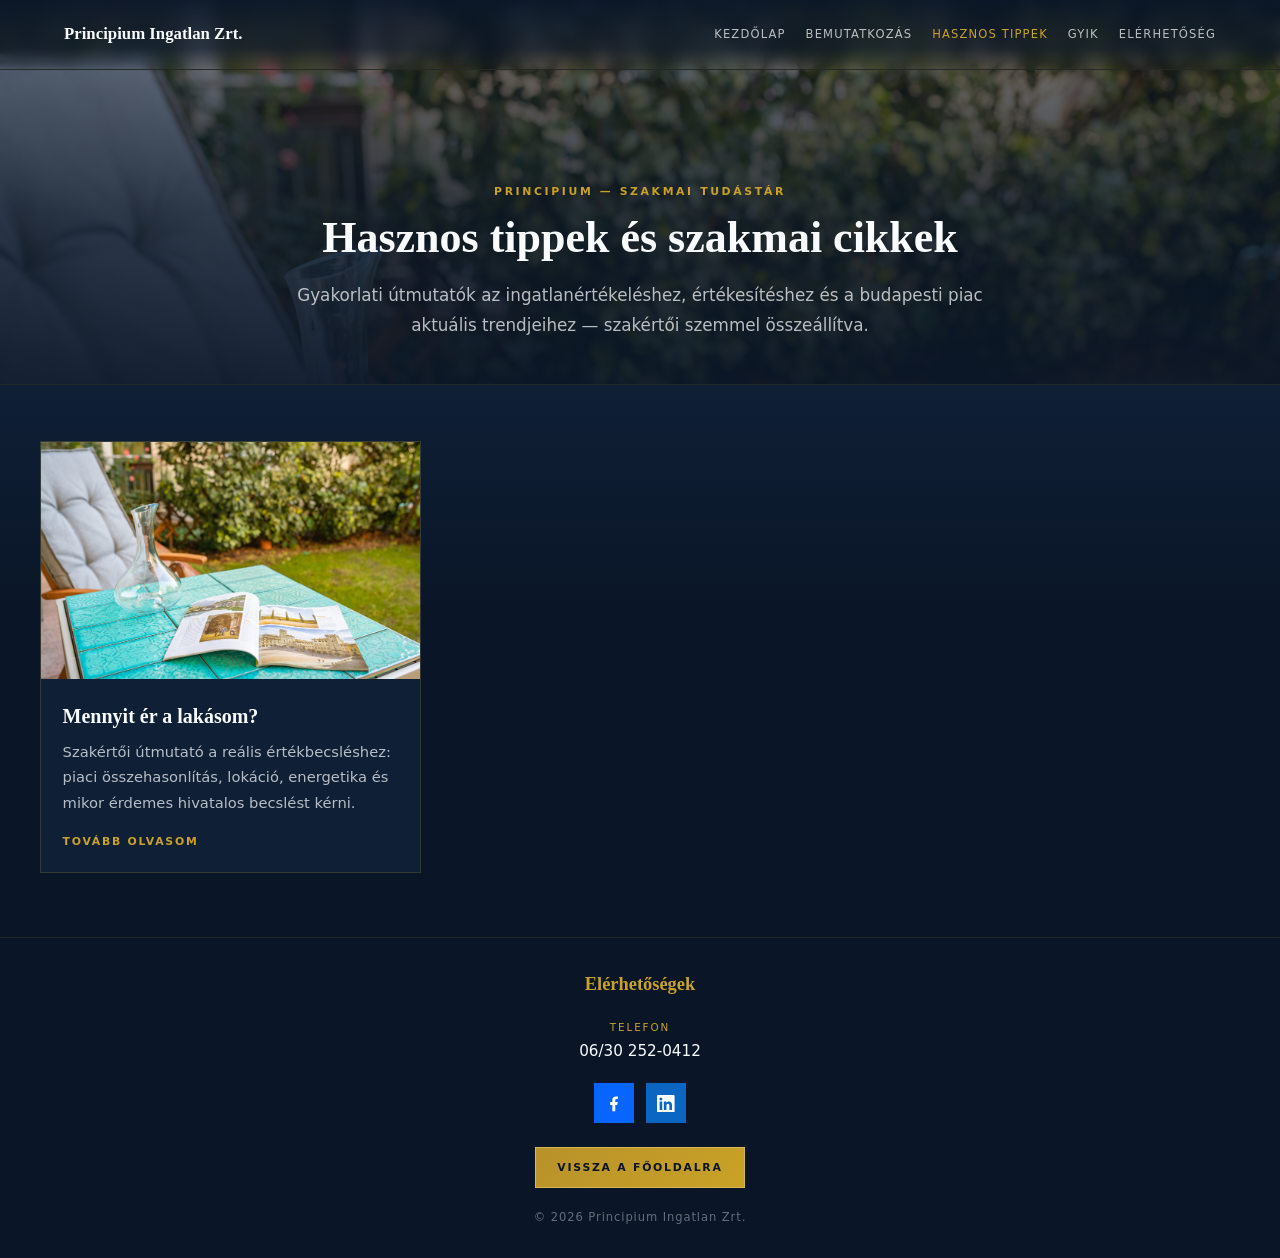
<file: cikkek/index.html>
<!DOCTYPE html>
<html lang="hu">
<head>
  <meta charset="UTF-8">
  <meta name="viewport" content="width=device-width, initial-scale=1.0">
  <meta http-equiv="Content-Security-Policy" content="default-src 'self'; script-src 'self' https://unpkg.com; style-src 'self' 'unsafe-inline' https://fonts.googleapis.com https://unpkg.com; font-src 'self' https://fonts.gstatic.com; img-src 'self' data:; connect-src 'self'; form-action 'self'; base-uri 'self'; object-src 'none'">
  <meta http-equiv="X-Content-Type-Options" content="nosniff">
  <meta name="referrer" content="strict-origin-when-cross-origin">
  <meta name="description" content="Hasznos tippek és szakmai cikkek — Principium Ingatlan Zrt.">
  <title>Hasznos tippek | Principium Ingatlan Zrt.</title>
  <link rel="preconnect" href="https://fonts.googleapis.com">
  <link rel="preconnect" href="https://fonts.gstatic.com" crossorigin>
  <link href="https://fonts.googleapis.com/css2?family=Montserrat:wght@300;400;500;600;700&family=Playfair+Display:ital,wght@0,500;0,600;0,700;1,500&display=swap" rel="stylesheet">
  <link rel="stylesheet" href="style.css">
  <link rel="stylesheet" href="https://unpkg.com/aos@2.3.4/dist/aos.css" integrity="sha384-/rJKQnzOkEo+daG0jMjU1IwwY9unxt1NBw3Ef2fmOJ3PW/TfAg2KXVoWwMZQZtw9" crossorigin="anonymous">
  <link rel="stylesheet" href="../footer-shared.css">
</head>
<body class="hub-page">
  <header class="site-header">
    <div class="header-inner">
      <a href="../index.html#home" class="logo">Principium Ingatlan Zrt.</a>
      <nav class="nav" aria-label="Fő navigáció">
        <a href="../index.html#home">Kezdőlap</a>
        <a href="../index.html#about">Bemutatkozás</a>
        <a href="./index.html" aria-current="page">Hasznos tippek</a>
        <a href="../FAQ/index.html">GYIK</a>
        <a href="../index.html#contact">Elérhetőség</a>
      </nav>
      <button type="button" class="nav-toggle" aria-expanded="false" aria-controls="mobile-nav" aria-label="Menü megnyitása">
        <span></span><span></span><span></span>
      </button>
    </div>
    <div id="mobile-nav" class="mobile-nav" hidden>
      <a href="../index.html#home">Kezdőlap</a>
      <a href="../index.html#about">Bemutatkozás</a>
      <a href="./index.html" aria-current="page">Hasznos tippek</a>
      <a href="../FAQ/index.html">GYIK</a>
      <a href="../index.html#contact">Elérhetőség</a>
    </div>
  </header>

  <section class="hub-hero parallax-section" aria-labelledby="hub-title">
    <div class="hub-hero-bg parallax-bg" style="--bg-image: url('../images/mennyiter.jpg');"></div>
    <div class="hub-hero-overlay"></div>
    <div class="hub-hero-content">
      <p class="hub-eyebrow">Principium — szakmai tudástár</p>
      <h1 id="hub-title" class="hub-title"></h1>
      <p id="hub-lead" class="hub-lead"></p>
    </div>
  </section>

  <main class="hub-main">
    <div class="hub-inner">
      <div id="articles-grid" class="articles-grid" role="list"></div>
      <p id="articles-empty" class="hub-empty" hidden>Jelenleg nincs megjeleníthető cikk.</p>
      <p id="articles-error" class="hub-error" hidden>A cikkek betöltése nem sikerült. Használjon helyi szervert (pl. Live Server).</p>
    </div>
  </main>

  <footer class="hub-footer">
    <div class="footer-contact">
      <h2 class="footer-heading">Elérhetőségek</h2>
      <ul class="contact-list">
        <li><span class="label">Telefon</span> <a href="#" class="contact-link" id="link-phone" data-bind="telefon"></a></li>
      </ul>
      <div class="social-row" id="social-row">
        <a href="#" class="social-link" id="social-fb" data-bind="social_facebook" target="_blank" rel="noopener noreferrer" aria-label="Facebook" hidden>
          <svg class="social-icon" viewBox="0 0 24 24" width="18" height="18" fill="currentColor" aria-hidden="true" focusable="false"><path d="M14 13.5h2.5l1-4H14v-2c0-1.03 0-2 2-2h1.5V2.14c-.33-.04-1.55-.14-2.84-.14C11.92 2 10 3.66 10 6.7v2.8H7v4h3V22h4v-8.5z"/></svg>
        </a>
        <a href="#" class="social-link" id="social-li" data-bind="social_linkedin" target="_blank" rel="noopener noreferrer" aria-label="LinkedIn" hidden>
          <svg class="social-icon" viewBox="0 0 24 24" width="18" height="18" fill="currentColor" aria-hidden="true" focusable="false"><path d="M20.45 20.45h-3.56v-5.57c0-1.33-.02-3.04-1.85-3.04-1.85 0-2.14 1.45-2.14 2.94v5.67H9.35V9h3.41v1.56h.05c.48-.9 1.64-1.85 3.37-1.85 3.6 0 4.27 2.37 4.27 5.46v6.28zM5.34 7.43a2.06 2.06 0 1 1 0-4.12 2.06 2.06 0 0 1 0 4.12zM7.12 20.45H3.56V9h3.56v11.45zM22.22 0H1.77C.79 0 0 .77 0 1.72v20.56C0 23.23.79 24 1.77 24h20.45c.98 0 1.78-.77 1.78-1.72V1.72C24 .77 23.2 0 22.22 0z"/></svg>
        </a>
      </div>
    </div>
    <a href="../index.html#home" class="btn-back">Vissza a főoldalra</a>
    <p class="hub-footer-copy">&copy; <span id="hub-year"></span> Principium Ingatlan Zrt.</p>
  </footer>

  <script src="https://unpkg.com/aos@2.3.4/dist/aos.js" integrity="sha384-n1AULnKdMJlK1oQCLNDL9qZsDgXtH6jRYFCpBtWFc+a9Yve0KSoMn575rk755NJZ" crossorigin="anonymous"></script>
  <script src="../shared.js"></script>
  <script src="script.js"></script>
  <script src="../footer-bind.js" data-json="../data.json"></script>
</body>
</html>
</file>
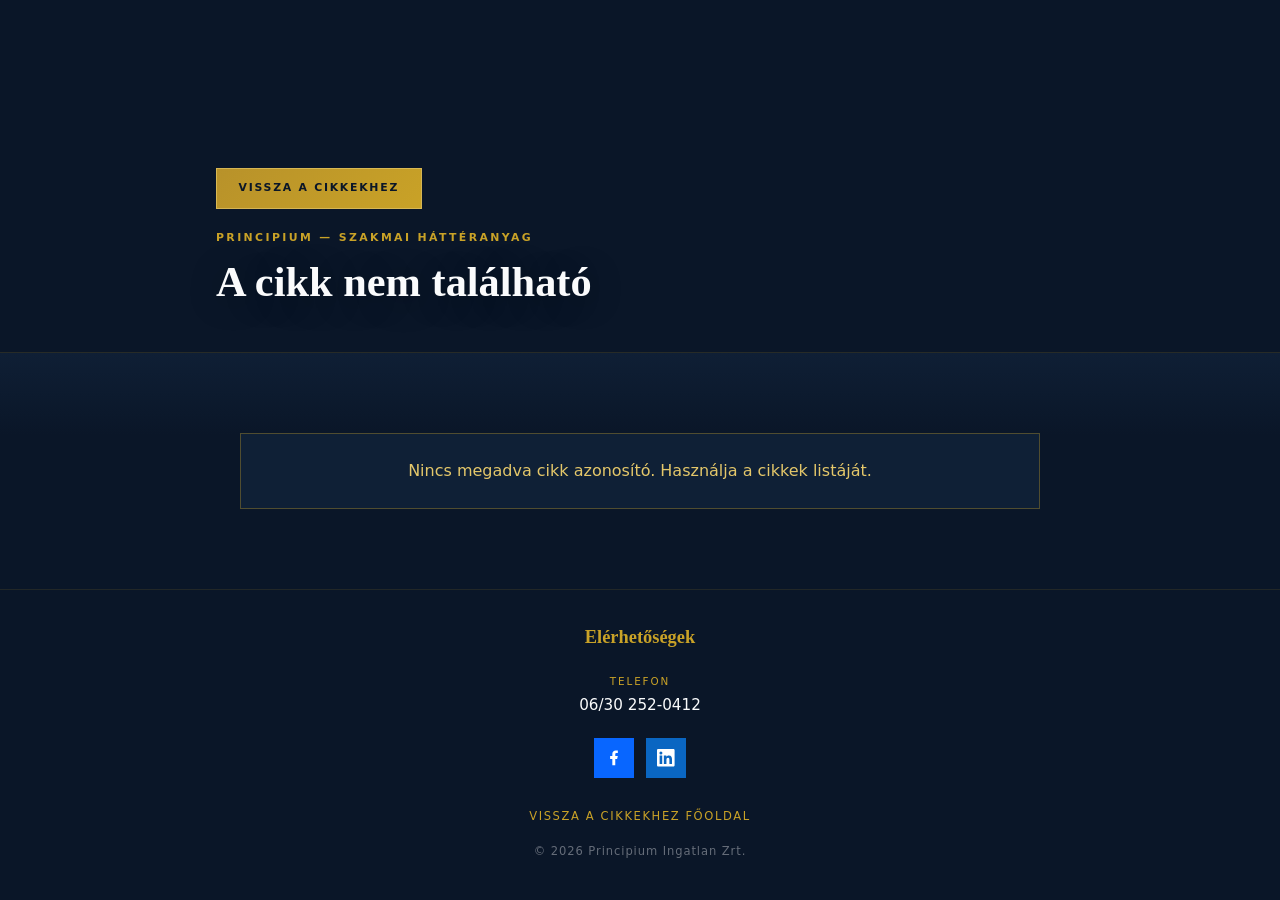
<file: cikkek/cikk.html>
<!DOCTYPE html>
<html lang="hu">
<head>
  <meta charset="UTF-8">
  <meta name="viewport" content="width=device-width, initial-scale=1.0">
  <meta http-equiv="Content-Security-Policy" content="default-src 'self'; script-src 'self' https://unpkg.com; style-src 'self' 'unsafe-inline' https://fonts.googleapis.com https://unpkg.com; font-src 'self' https://fonts.gstatic.com; img-src 'self' data:; connect-src 'self'; form-action 'self'; base-uri 'self'; object-src 'none'">
  <meta http-equiv="X-Content-Type-Options" content="nosniff">
  <meta name="referrer" content="strict-origin-when-cross-origin">
  <meta name="description" content="Szakmai cikk — Principium Ingatlan Zrt.">
  <title>Cikk | Principium Ingatlan Zrt.</title>
  <link rel="preconnect" href="https://fonts.googleapis.com">
  <link rel="preconnect" href="https://fonts.gstatic.com" crossorigin>
  <link href="https://fonts.googleapis.com/css2?family=Montserrat:wght@300;400;500;600;700&family=Playfair+Display:ital,wght@0,500;0,600;0,700;1,500&display=swap" rel="stylesheet">
  <link rel="stylesheet" href="article.css">
  <link rel="stylesheet" href="https://unpkg.com/aos@2.3.4/dist/aos.css" integrity="sha384-/rJKQnzOkEo+daG0jMjU1IwwY9unxt1NBw3Ef2fmOJ3PW/TfAg2KXVoWwMZQZtw9" crossorigin="anonymous">
  <link rel="stylesheet" href="../footer-shared.css">
</head>
<body class="article-page">
  <header class="article-header parallax-section" aria-labelledby="article-page-title">
    <div id="article-header-bg" class="article-header-bg parallax-bg"></div>
    <div class="article-header-overlay"></div>
    <div class="article-header-inner">
      <a href="./index.html" class="btn-back">Vissza a cikkekhez</a>
      <p class="article-kicker">Principium — szakmai háttéranyag</p>
      <h1 id="article-page-title" class="article-title"></h1>
    </div>
  </header>

  <main class="article-main">
    <div class="article-container">
      <p class="article-lead" id="article-lead" hidden></p>
      <div class="article-body" id="article-body"></div>

      <aside class="article-cta" id="article-cta" aria-labelledby="cta-heading" hidden data-aos="fade-up">
        <h2 id="cta-heading" class="article-cta-title">Kérjen pontos értékbecslést</h2>
        <p class="article-cta-text">
          Ha szeretné tudni, hol helyezkedik el az ingatlana a piacon, írjon nekünk — személyre szabott, szakmailag alátámasztott tájékoztatást adunk.
        </p>
        <p class="article-cta-email-wrap">
          <a class="article-cta-email" id="cta-email-link" href="../index.html#contact">Értékbecslést kérek</a>
        </p>
      </aside>

      <p id="article-error" class="article-error-block" hidden></p>
    </div>
  </main>

  <footer class="article-footer">
    <div class="footer-contact">
      <h2 class="footer-heading">Elérhetőségek</h2>
      <ul class="contact-list">
        <li><span class="label">Telefon</span> <a href="#" class="contact-link" id="link-phone" data-bind="telefon"></a></li>
      </ul>
      <div class="social-row" id="social-row">
        <a href="#" class="social-link" id="social-fb" data-bind="social_facebook" target="_blank" rel="noopener noreferrer" aria-label="Facebook" hidden>
          <svg class="social-icon" viewBox="0 0 24 24" width="18" height="18" fill="currentColor" aria-hidden="true" focusable="false"><path d="M14 13.5h2.5l1-4H14v-2c0-1.03 0-2 2-2h1.5V2.14c-.33-.04-1.55-.14-2.84-.14C11.92 2 10 3.66 10 6.7v2.8H7v4h3V22h4v-8.5z"/></svg>
        </a>
        <a href="#" class="social-link" id="social-li" data-bind="social_linkedin" target="_blank" rel="noopener noreferrer" aria-label="LinkedIn" hidden>
          <svg class="social-icon" viewBox="0 0 24 24" width="18" height="18" fill="currentColor" aria-hidden="true" focusable="false"><path d="M20.45 20.45h-3.56v-5.57c0-1.33-.02-3.04-1.85-3.04-1.85 0-2.14 1.45-2.14 2.94v5.67H9.35V9h3.41v1.56h.05c.48-.9 1.64-1.85 3.37-1.85 3.6 0 4.27 2.37 4.27 5.46v6.28zM5.34 7.43a2.06 2.06 0 1 1 0-4.12 2.06 2.06 0 0 1 0 4.12zM7.12 20.45H3.56V9h3.56v11.45zM22.22 0H1.77C.79 0 0 .77 0 1.72v20.56C0 23.23.79 24 1.77 24h20.45c.98 0 1.78-.77 1.78-1.72V1.72C24 .77 23.2 0 22.22 0z"/></svg>
        </a>
      </div>
    </div>
    <a href="./index.html" class="article-footer-home">Vissza a cikkekhez</a>
    <a href="../index.html#home" class="article-footer-home">Főoldal</a>
    <p class="article-footer-copy">&copy; <span id="article-year"></span> Principium Ingatlan Zrt.</p>
  </footer>

  <script src="https://unpkg.com/aos@2.3.4/dist/aos.js" integrity="sha384-n1AULnKdMJlK1oQCLNDL9qZsDgXtH6jRYFCpBtWFc+a9Yve0KSoMn575rk755NJZ" crossorigin="anonymous"></script>
  <script src="../shared.js"></script>
  <script src="cikk.js"></script>
  <script src="../footer-bind.js" data-json="../data.json"></script>
</body>
</html>
</file>
<file: cikkek/style.css>
/* Cikkgyűjtő hub — Principium sötétkék / arany */

:root {
  --navy-950: #0a1628;
  --navy-900: #0f1f35;
  --navy-800: #152a45;
  --gold-400: #c9a227;
  --gold-500: #b8922a;
  --gold-300: #e4c76a;
  --white: #fafbfc;
  --muted: rgba(250, 251, 252, 0.72);
  --font-sans: "Montserrat", system-ui, sans-serif;
  --font-serif: "Playfair Display", Georgia, serif;
  --header-h: 70px;
  --ease-out: cubic-bezier(0.22, 1, 0.36, 1);
}

*,
*::before,
*::after {
  box-sizing: border-box;
}

html {
  scroll-behavior: smooth;
}

body.hub-page {
  margin: 0;
  font-family: var(--font-sans);
  color: var(--white);
  background: var(--navy-950);
  line-height: 1.6;
  overflow-x: hidden;
}

a {
  color: var(--gold-300);
  text-decoration: none;
  transition: color 0.2s var(--ease-out);
}

img {
  max-width: 100%;
  height: auto;
  display: block;
}

/* Header — főoldal stílus */
.site-header {
  position: fixed;
  top: 0;
  left: 0;
  right: 0;
  width: 100%;
  height: var(--header-h);
  z-index: 100;
  background: linear-gradient(180deg, rgba(10, 22, 40, 0.95) 0%, rgba(10, 22, 40, 0.65) 70%, transparent 100%);
  backdrop-filter: blur(8px);
  border-bottom: 1px solid rgba(201, 162, 39, 0.12);
}

.header-inner {
  width: 100%;
  max-width: 1200px;
  height: 100%;
  margin: 0 auto;
  padding: 0 1.5rem;
  display: flex;
  align-items: center;
  justify-content: space-between;
  gap: 1rem;
}

.logo {
  font-family: var(--font-serif);
  font-weight: 600;
  font-size: 1.05rem;
  color: var(--white);
  white-space: nowrap;
}

.logo:hover {
  color: var(--gold-300);
}

.nav {
  display: flex;
  flex-wrap: wrap;
  justify-content: flex-end;
  gap: 1.25rem;
  row-gap: 0.5rem;
}

.nav a {
  font-size: 0.72rem;
  font-weight: 500;
  letter-spacing: 0.1em;
  text-transform: uppercase;
  color: var(--muted);
}

.nav a:hover,
.nav a[aria-current="page"] {
  color: var(--gold-400);
}

.nav-toggle {
  display: none;
  flex-direction: column;
  gap: 5px;
  margin-left: auto;
  background: none;
  border: none;
  cursor: pointer;
  padding: 0.5rem;
}

.nav-toggle span {
  display: block;
  width: 22px;
  height: 2px;
  background: var(--gold-400);
  transition: transform 0.25s ease, opacity 0.2s ease;
}

.mobile-nav {
  display: none;
  position: absolute;
  top: 100%;
  left: 0;
  right: 0;
  z-index: 200;
  flex-direction: column;
  padding: 0.75rem 1.5rem 1.25rem;
  gap: 0.75rem;
  /* Tömör háttér: iOS Safari áttetszőség/újrarajzolás-bug elkerülése fixed + backdrop-filter mellett */
  background: #0a1628;
  border-bottom: 1px solid rgba(201, 162, 39, 0.15);
  box-shadow: 0 16px 28px rgba(0, 0, 0, 0.4);
  max-height: calc(100vh - 100%);
  overflow-y: auto;
  -webkit-overflow-scrolling: touch;
}

.mobile-nav a {
  font-size: 0.85rem;
  letter-spacing: 0.1em;
  text-transform: uppercase;
  color: var(--muted);
  padding: 0.6rem 0;
}

.mobile-nav:not([hidden]) {
  display: flex;
}

/* Hamburger → X átmenet, ha nyitva a menü (vizuális visszajelzés) */
.nav-toggle.is-open span:nth-child(1) {
  transform: translateY(7px) rotate(45deg);
}

.nav-toggle.is-open span:nth-child(2) {
  opacity: 0;
}

.nav-toggle.is-open span:nth-child(3) {
  transform: translateY(-7px) rotate(-45deg);
}

@media (max-width: 900px) {
  .nav {
    display: none;
  }

  .nav-toggle {
    display: flex;
  }
}

/* Hero */
.parallax-section {
  position: relative;
}

.parallax-bg {
  position: absolute;
  inset: 0;
  background-image: var(--bg-image);
  background-size: cover;
  background-position: center;
  background-repeat: no-repeat;
  background-attachment: fixed;
  z-index: 0;
}

@media (max-width: 900px), (prefers-reduced-motion: reduce) {
  .parallax-bg {
    background-attachment: scroll;
  }
}

.hub-hero {
  min-height: clamp(16rem, 42vw, 24rem);
  display: flex;
  align-items: flex-end;
  padding: calc(var(--header-h) + 2rem) 1.5rem 2.75rem;
  text-align: center;
}

.hub-hero-overlay {
  position: absolute;
  inset: 0;
  z-index: 1;
  background: linear-gradient(
    180deg,
    rgba(10, 22, 40, 0.5) 0%,
    rgba(10, 22, 40, 0.82) 55%,
    rgba(10, 22, 40, 0.94) 100%
  );
}

.hub-hero-content {
  position: relative;
  z-index: 2;
  width: 100%;
  max-width: 44rem;
  margin: 0 auto;
}

.hub-eyebrow {
  margin: 0 0 0.75rem;
  font-size: 0.68rem;
  font-weight: 600;
  letter-spacing: 0.24em;
  text-transform: uppercase;
  color: var(--gold-400);
}

.hub-title {
  font-family: var(--font-serif);
  font-weight: 600;
  font-size: clamp(1.85rem, 4vw, 2.75rem);
  line-height: 1.2;
  margin: 0 0 1rem;
}

.hub-lead {
  margin: 0;
  font-size: 1.05rem;
  font-weight: 300;
  color: var(--muted);
  line-height: 1.75;
}

/* Grid */
.hub-main {
  padding: 3.5rem 1.5rem 4rem;
  background: linear-gradient(180deg, var(--navy-900) 0%, var(--navy-950) 40%);
  border-top: 1px solid rgba(201, 162, 39, 0.12);
}

.hub-inner {
  max-width: 1200px;
  margin: 0 auto;
}

.articles-grid {
  display: grid;
  grid-template-columns: repeat(auto-fill, minmax(min(100%, 320px), 1fr));
  gap: 1.75rem;
}

.article-card {
  margin: 0;
  height: 100%;
}

.article-card-link {
  display: flex;
  flex-direction: column;
  height: 100%;
  color: inherit;
  background: rgba(21, 42, 69, 0.5);
  border: 1px solid rgba(201, 162, 39, 0.2);
  transition: border-color 0.3s var(--ease-out), transform 0.3s var(--ease-out), box-shadow 0.3s var(--ease-out);
  overflow: hidden;
}

.article-card-link:hover {
  border-color: rgba(201, 162, 39, 0.5);
  transform: translateY(-4px);
  box-shadow: 0 20px 50px rgba(0, 0, 0, 0.35);
  color: inherit;
}

.article-card-media {
  position: relative;
  aspect-ratio: 16 / 10;
  overflow: hidden;
  background: var(--navy-800);
}

.article-card-img {
  width: 100%;
  height: 100%;
  object-fit: cover;
  transition: transform 0.5s var(--ease-out);
}

.article-card-link:hover .article-card-img {
  transform: scale(1.04);
}

.article-card-body {
  display: flex;
  flex-direction: column;
  flex: 1;
  padding: 1.5rem 1.35rem 1.35rem;
}

.article-card-title {
  font-family: var(--font-serif);
  font-size: 1.25rem;
  font-weight: 600;
  margin: 0 0 0.65rem;
  color: var(--white);
  line-height: 1.3;
}

.article-card-desc {
  flex: 1;
  margin: 0 0 1.15rem;
  font-size: 0.92rem;
  font-weight: 300;
  color: var(--muted);
  line-height: 1.7;
}

.article-card-cta {
  font-size: 0.68rem;
  font-weight: 600;
  letter-spacing: 0.16em;
  text-transform: uppercase;
  color: var(--gold-400);
}

.hub-empty,
.hub-error {
  text-align: center;
  color: var(--muted);
  font-weight: 300;
  padding: 2rem;
}

.hub-error {
  color: var(--gold-300);
}

/* Footer */
.hub-footer {
  padding: 2rem 1.5rem;
  text-align: center;
  border-top: 1px solid rgba(201, 162, 39, 0.12);
}

.btn-back {
  display: inline-block;
  margin-bottom: 1.25rem;
  padding: 0.65rem 1.35rem;
  font-size: 0.68rem;
  font-weight: 600;
  letter-spacing: 0.16em;
  text-transform: uppercase;
  color: var(--navy-950);
  background: linear-gradient(135deg, var(--gold-500), var(--gold-400));
  border: 1px solid rgba(228, 199, 106, 0.65);
}

.btn-back:hover {
  background: var(--gold-300);
  color: var(--navy-950);
}

.hub-footer-copy {
  margin: 0;
  font-size: 0.72rem;
  letter-spacing: 0.08em;
  color: rgba(250, 251, 252, 0.38);
}

@media (prefers-reduced-motion: reduce) {
  html {
    scroll-behavior: auto;
  }

  .article-card-link,
  .article-card-img {
    transition: none;
  }
}
</file>
<file: footer-shared.css>
/* Megosztott lábléc — elérhetőség és közösségi ikonok */

.footer-contact {
  max-width: 22rem;
  margin: 0 auto 1.5rem;
  text-align: center;
}

.footer-heading {
  font-family: var(--font-serif, "Playfair Display", Georgia, serif);
  font-size: 1.15rem;
  margin: 0 0 1.25rem;
  color: var(--gold-400, #c9a227);
}

.contact-list {
  list-style: none;
  margin: 0 0 1.25rem;
  padding: 0;
}

.contact-list li {
  margin-bottom: 0.85rem;
  font-size: 0.95rem;
  color: var(--muted, rgba(250, 251, 252, 0.72));
}

.contact-list .label {
  display: block;
  font-size: 0.65rem;
  letter-spacing: 0.18em;
  text-transform: uppercase;
  color: var(--gold-400, #c9a227);
  margin-bottom: 0.2rem;
}

.contact-link {
  color: var(--white, #fafbfc);
  word-break: break-word;
}

.footer-meta {
  list-style: none;
  margin: 0 0 1rem;
  padding: 0;
  font-size: 0.8rem;
  color: rgba(250, 251, 252, 0.45);
}

.footer-meta li:empty {
  display: none;
}

.social-row {
  display: flex;
  gap: 0.75rem;
  flex-wrap: wrap;
  justify-content: center;
  margin-top: 0.25rem;
}

.social-link {
  display: inline-flex;
  align-items: center;
  justify-content: center;
  width: 2.5rem;
  height: 2.5rem;
  border: none;
  transition: opacity 0.25s ease, transform 0.25s ease;
}

.social-link:hover {
  opacity: 0.85;
  transform: translateY(-2px);
}

.social-link svg {
  width: 1.1rem;
  height: 1.1rem;
  fill: #fff;
  display: block;
}

#social-fb {
  background: #0866FF;
}

#social-li {
  background: #0A66C2;
}

.social-link[hidden] {
  display: none !important;
}
</file>
<file: cikkek/article.css>
/* Univerzális cikk sablon — Principium sötétkék / arany */

:root {
  --navy-950: #0a1628;
  --navy-900: #0f1f35;
  --navy-800: #152a45;
  --gold-400: #c9a227;
  --gold-500: #b8922a;
  --gold-300: #e4c76a;
  --white: #fafbfc;
  --muted: rgba(250, 251, 252, 0.78);
  --font-sans: "Montserrat", system-ui, sans-serif;
  --font-serif: "Playfair Display", Georgia, serif;
  --ease-out: cubic-bezier(0.22, 1, 0.36, 1);
  --article-max: 800px;
}

*,
*::before,
*::after {
  box-sizing: border-box;
}

html {
  scroll-behavior: smooth;
}

body.article-page {
  margin: 0;
  font-family: var(--font-sans);
  font-weight: 400;
  color: var(--white);
  background: var(--navy-950);
  line-height: 1.65;
  overflow-x: hidden;
}

a {
  color: var(--gold-300);
  text-decoration: none;
  transition: color 0.2s var(--ease-out);
}

a:hover {
  color: var(--white);
}

.parallax-section {
  position: relative;
}

.parallax-bg {
  position: absolute;
  inset: 0;
  background-size: cover;
  background-position: center;
  background-repeat: no-repeat;
  background-attachment: fixed;
  z-index: 0;
}

@media (max-width: 900px), (prefers-reduced-motion: reduce) {
  .parallax-bg {
    background-attachment: scroll;
  }
}

.article-header {
  min-height: clamp(14rem, 38vw, 22rem);
  display: flex;
  align-items: flex-end;
  padding: 1.5rem 1.5rem 2.75rem;
}

.article-header-bg {
  filter: saturate(1.05) contrast(1.02);
}

.article-header-overlay {
  position: absolute;
  inset: 0;
  z-index: 1;
  background: linear-gradient(
    180deg,
    rgba(10, 22, 40, 0.55) 0%,
    rgba(10, 22, 40, 0.78) 55%,
    rgba(10, 22, 40, 0.92) 100%
  );
}

.article-header-inner {
  position: relative;
  z-index: 2;
  width: 100%;
  max-width: calc(var(--article-max) + 3rem);
  margin: 0 auto;
}

.btn-back {
  display: inline-block;
  margin-bottom: 1.25rem;
  padding: 0.65rem 1.35rem;
  font-size: 0.68rem;
  font-weight: 600;
  letter-spacing: 0.16em;
  text-transform: uppercase;
  color: var(--navy-950);
  background: linear-gradient(135deg, var(--gold-500), var(--gold-400));
  border: 1px solid rgba(228, 199, 106, 0.65);
  transition: background 0.25s var(--ease-out), color 0.25s;
}

.btn-back:hover {
  background: var(--gold-300);
  color: var(--navy-950);
}

.article-kicker {
  margin: 0 0 0.65rem;
  font-size: 0.68rem;
  font-weight: 600;
  letter-spacing: 0.22em;
  text-transform: uppercase;
  color: var(--gold-400);
}

.article-title {
  font-family: var(--font-serif);
  font-weight: 600;
  font-size: clamp(1.75rem, 4.2vw, 2.65rem);
  line-height: 1.2;
  margin: 0;
  text-shadow: 0 4px 32px rgba(0, 0, 0, 0.35);
}

.article-main {
  padding: 3rem 1.5rem 4rem;
  background: linear-gradient(180deg, var(--navy-900) 0%, var(--navy-950) 35%);
  border-top: 1px solid rgba(201, 162, 39, 0.15);
}

.article-container {
  max-width: var(--article-max);
  margin: 0 auto;
}

.article-lead {
  font-family: var(--font-serif);
  font-size: clamp(1.1rem, 2.2vw, 1.28rem);
  font-weight: 500;
  font-style: italic;
  color: var(--muted);
  line-height: 1.75;
  margin: 0 0 2.75rem;
  padding-bottom: 2rem;
  border-bottom: 1px solid rgba(201, 162, 39, 0.2);
}

.article-body .article-p {
  font-size: 1.0625rem;
  font-weight: 300;
  color: var(--muted);
  line-height: 1.95;
  margin: 0 0 1.75rem;
  letter-spacing: 0.01em;
}

.article-body .article-p:last-child {
  margin-bottom: 0;
}

.article-body .article-h2 {
  font-family: var(--font-serif);
  font-weight: 600;
  font-size: clamp(1.35rem, 2.8vw, 1.65rem);
  color: var(--white);
  line-height: 1.35;
  margin: 2.75rem 0 1.25rem;
  padding-top: 0.25rem;
}

.article-body .article-h2:first-child {
  margin-top: 0;
}

.article-body .article-h2::after {
  content: "";
  display: block;
  width: 2.5rem;
  height: 2px;
  margin-top: 0.75rem;
  background: linear-gradient(90deg, var(--gold-400), transparent);
}

.article-error-block {
  margin-top: 2rem;
  padding: 1.5rem;
  text-align: center;
  color: var(--gold-300);
  border: 1px solid rgba(201, 162, 39, 0.35);
  background: rgba(21, 42, 69, 0.5);
}

.article-cta {
  margin-top: 3.5rem;
  padding: 2.25rem 2rem;
  background: linear-gradient(135deg, rgba(21, 42, 69, 0.85) 0%, rgba(15, 31, 53, 0.95) 100%);
  border: 1px solid rgba(201, 162, 39, 0.45);
  box-shadow: 0 20px 60px rgba(0, 0, 0, 0.35), inset 0 1px 0 rgba(228, 199, 106, 0.12);
  text-align: center;
}

.article-cta-title {
  font-family: var(--font-serif);
  font-size: clamp(1.35rem, 3vw, 1.6rem);
  font-weight: 600;
  margin: 0 0 1rem;
  color: var(--gold-300);
}

.article-cta-text {
  font-size: 1rem;
  font-weight: 300;
  color: var(--muted);
  line-height: 1.85;
  margin: 0 0 1.5rem;
  max-width: 36rem;
  margin-left: auto;
  margin-right: auto;
}

.article-cta-email-wrap {
  margin: 0;
}

.article-cta-email {
  display: inline-block;
  padding: 0.9rem 2rem;
  font-size: 0.72rem;
  font-weight: 700;
  letter-spacing: 0.14em;
  text-transform: uppercase;
  color: var(--navy-950);
  background: linear-gradient(135deg, var(--gold-500), var(--gold-400));
  border: 1px solid var(--gold-300);
  word-break: break-word;
}

.article-cta-email:hover {
  background: var(--gold-300);
  color: var(--navy-950);
}

.article-cta-email[aria-disabled="true"] {
  opacity: 0.65;
  cursor: not-allowed;
}

.article-footer {
  padding: 2rem 1.5rem;
  border-top: 1px solid rgba(201, 162, 39, 0.12);
  background: var(--navy-950);
  text-align: center;
}

.article-footer-home {
  display: inline-block;
  margin-bottom: 1rem;
  font-size: 0.72rem;
  letter-spacing: 0.14em;
  text-transform: uppercase;
  color: var(--gold-400);
}

.article-footer-copy {
  margin: 0;
  font-size: 0.72rem;
  letter-spacing: 0.08em;
  color: rgba(250, 251, 252, 0.38);
}

@media (prefers-reduced-motion: reduce) {
  html {
    scroll-behavior: auto;
  }

  a,
  .btn-back,
  .article-cta-email {
    transition: none;
  }
}
</file>
